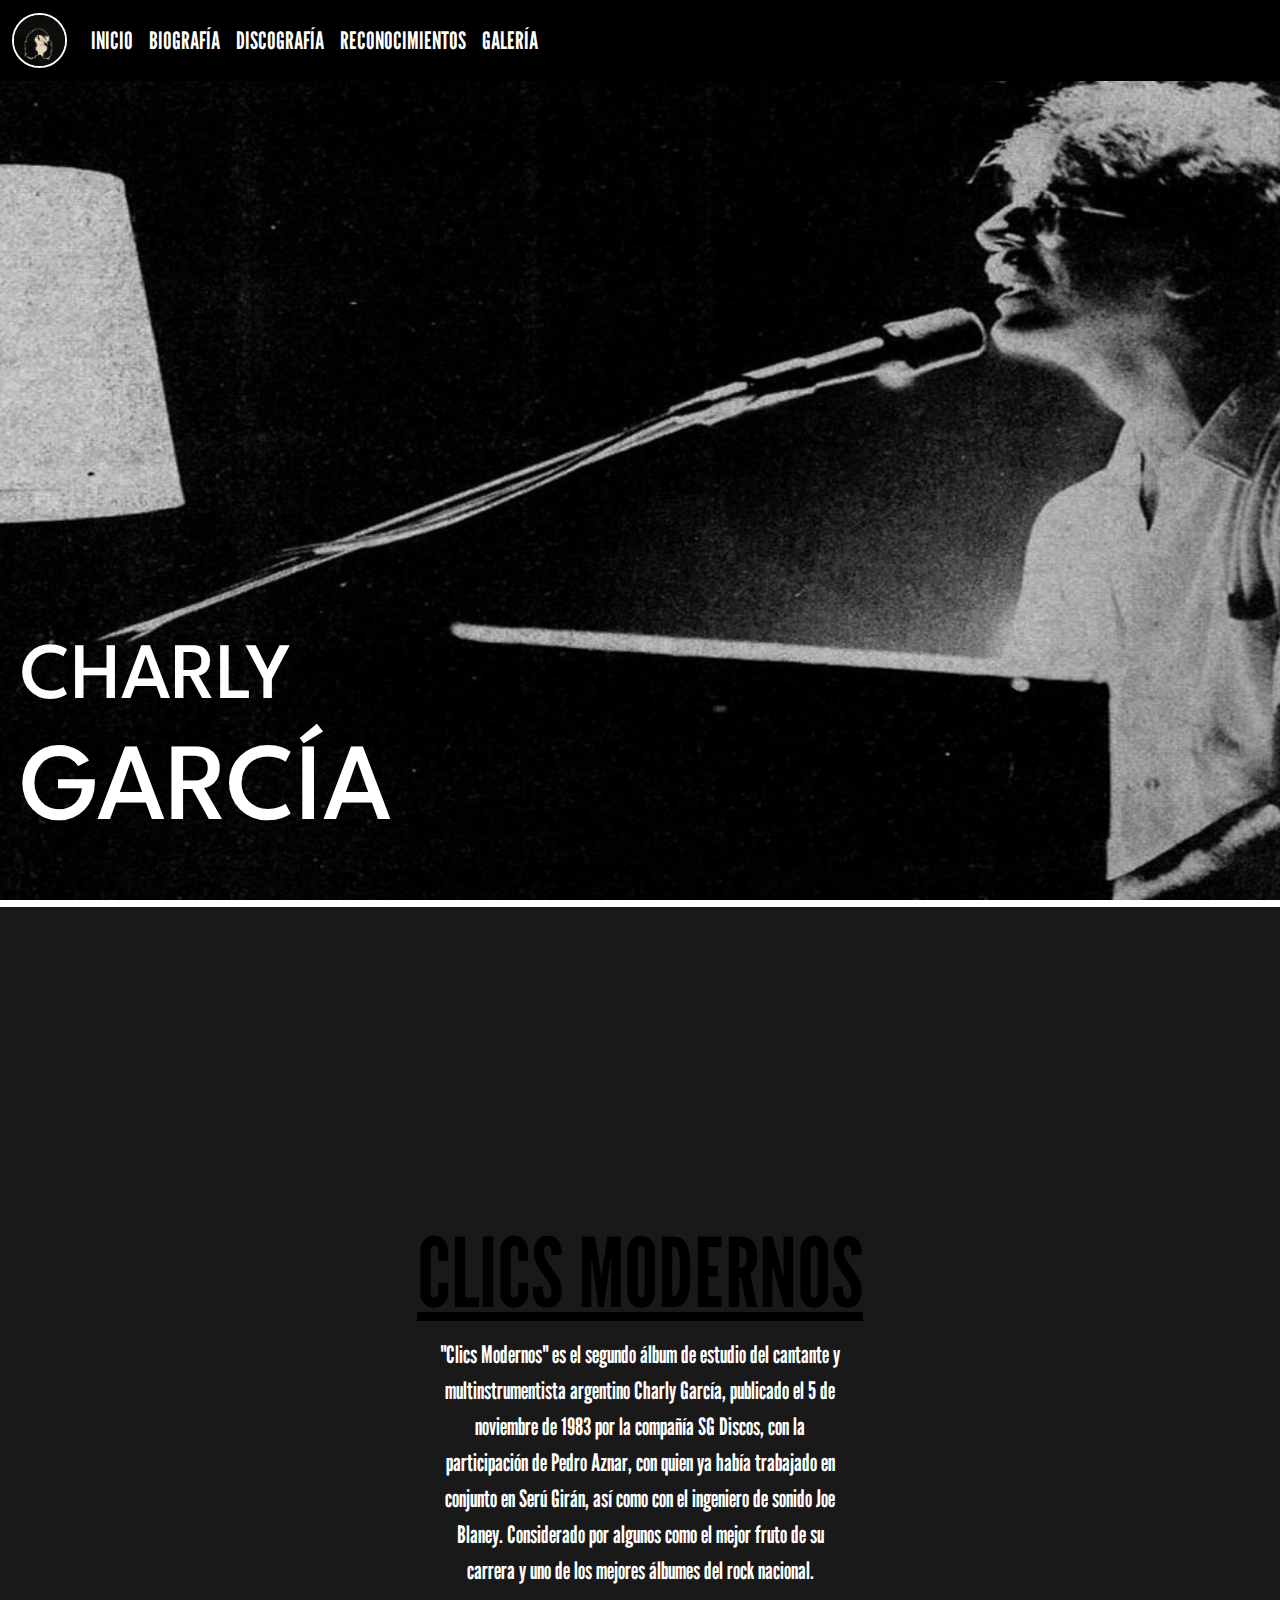
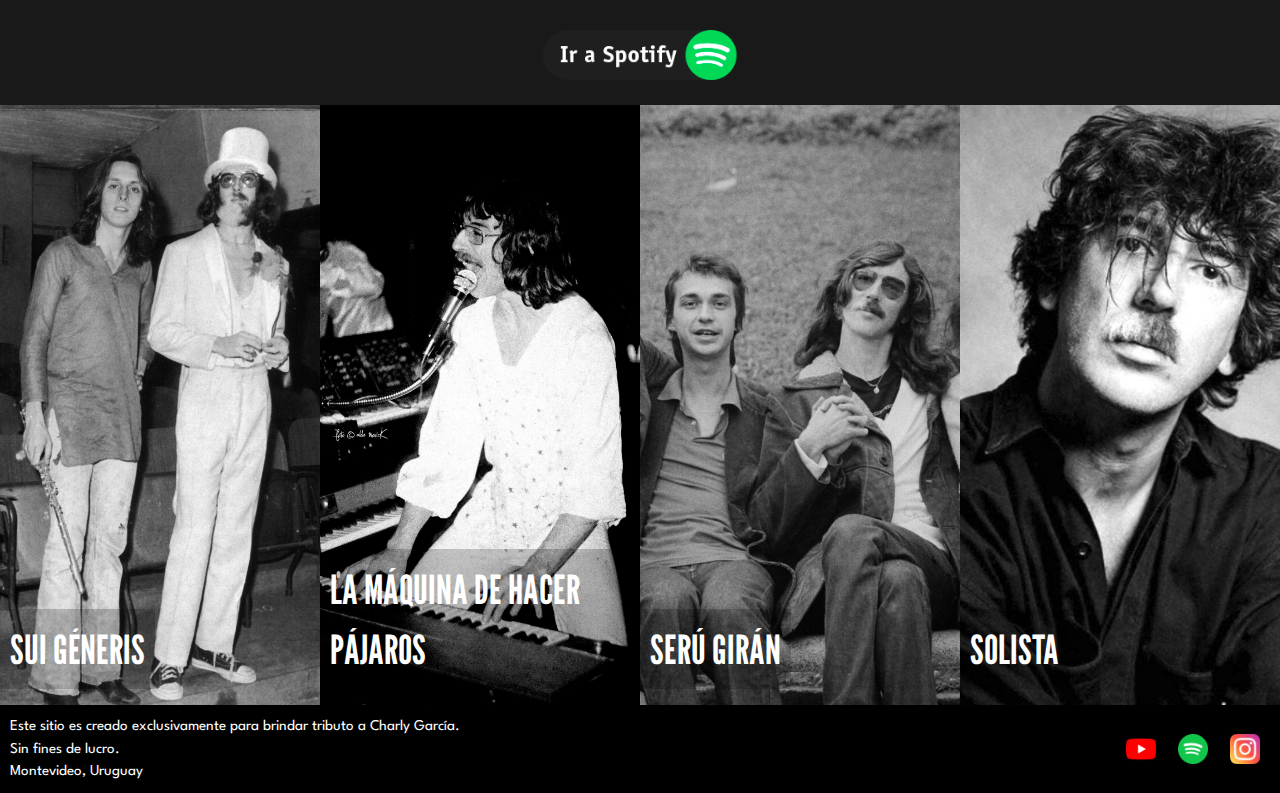
<file: index.html>
<!DOCTYPE html>
<html lang="en">

<head>
    <meta charset="UTF-8">
    <meta name="viewport" content="width=device-width, initial-scale=1.0">
    <meta name="description" content="Sitio web tributo a Charly García: un espacio dedicado al genio del rock argentino. Descubre su legado musical, historia, álbumes icónicos y momentos inolvidables en su carrera.">
    <meta name="keywords" content="charly garcía, rock nacional, clics modernos, fanpage, argentina, músico, multiinstrumentista, sui genéris, la maquina de hacer pájaros, serú girán.">
    <meta property="og:type" content="Web Site">
    <meta property="og:title" content="Charly García | Home">
    <meta property="og:url" content="https://charlygarciafanpage.netlify.app/">
    <meta property="og:description" content="Sitio Web tributo a Charly García: Genio del rock argentino.">
    <meta property="og:image" content="https://i.pinimg.com/564x/b9/63/8f/b9638fc183066d71a3ca87bfa630655b.jpg">
    <link rel="shortcut icon" href="./img/favicon.png" type="image/x-icon">
    <link href="https://cdn.jsdelivr.net/npm/bootstrap@5.3.3/dist/css/bootstrap.min.css" rel="stylesheet"
        integrity="sha384-QWTKZyjpPEjISv5WaRU9OFeRpok6YctnYmDr5pNlyT2bRjXh0JMhjY6hW+ALEwIH" crossorigin="anonymous">
    <link rel="stylesheet" href="./css/estilos.css">
    <link
    rel="stylesheet"
    href="https://cdnjs.cloudflare.com/ajax/libs/animate.css/4.1.1/animate.min.css"
    />
    <link href="https://unpkg.com/aos@2.3.1/dist/aos.css" rel="stylesheet">
    <title>Charly García | Home</title>
</head>

<body>
    <header>
        <nav class="navbar navbar-expand-lg navbar-color">
            <div class="container-fluid">
                <a class="navbar-brand" href="#"><img src="./img/logo.jpg" alt="logotipo"></a>
                <button class="navbar-toggler" type="button" data-bs-toggle="collapse" data-bs-target="#navbarNav"
                    aria-controls="navbarNav" aria-expanded="false" aria-label="Toggle navigation">
                    <span class="navbar-toggler-icon"></span>
                </button>
                <div class="collapse navbar-collapse" id="navbarNav">
                    <ul class="navbar-nav">
                        <li class="nav-item">
                            <a class="nav-link" href="#">INICIO</a>
                        </li>
                        <li class="nav-item">
                            <a class="nav-link" href="./pages/biografia.html">BIOGRAFÍA</a>
                        </li>
                        <li class="nav-item">
                            <a class="nav-link" href="./pages/discografia.html">DISCOGRAFÍA</a>
                        </li>
                        <li class="nav-item">
                            <a class="nav-link" href="./pages/reconocimientos.html">RECONOCIMIENTOS</a>
                        </li>
                        <li class="nav-item">
                            <a class="nav-link" href="./pages/galeria.html">GALERÍA</a>
                        </li>
                    </ul>
                </div>
            </div>
        </nav>
    </header>
    <main>
        <section class="sectorUno">
            <h1 class="animate__animated animate__backInLeft"><span class="tituloPequeño">CHARLY</span><br><span class="tituloGrande">GARCÍA</span></h1>
        </section>
        <section class="sectorDos">
            <div data-aos="fade-right" data-aos-duration="2000" class="top">
                <p>#2 <br> Mejor álbum de rock argentino según revista Rolling Stone</p><br>
                <p>#3 <br> Mejor álbum de rock iberoamericano según revista Al Borde</p><br>
                <p>#7 <br> Mejor álbum de rock latinoamericano según revista Rolling Stone</p><br>
            </div>
            <section class="clics">
                <h2><span>CLICS</span> MODERNOS</h2>
                <p>"Clics Modernos" es el segundo álbum de estudio del cantante y multinstrumentista argentino Charly
                    García, publicado el 5 de noviembre de 1983 por la compañía SG Discos, con la participación de Pedro
                    Aznar, con quien ya había trabajado en conjunto en Serú Girán, así como con el ingeniero de sonido
                    Joe Blaney. Considerado por algunos como el mejor fruto de su carrera y uno de los mejores álbumes
                    del rock nacional.</p>
                <a href="https://open.spotify.com/album/3OyBf97NOuJjhEpQHY920H?si=9JutXDrcSHGCBv0B-Jhdsg"
                    target="_blank"><img src="./img/enlace_spotify.png" class="boton" alt="imágen del enlace"></a>
            </section>
            <div id="carouselExample" class="carousel slide">
                <div class="carousel-inner">
                    <div class="carousel-item active">
                        <img src="./img/fotoarticulo.jpg" class="d-block w-100" alt="Foto de Charly con dinosaurio de juguete.">
                    </div>
                    <div class="carousel-item">
                        <img src="./img/charlyfumando.jpg" class="d-block w-100" alt="Charly fumando.">
                    </div>
                    <div class="carousel-item">
                        <img src="./img/charlyojoscerrados.jpg" class="d-block w-100" alt="Charly con los ojos cerrados abrazándose.">
                    </div>
                </div>
                <button class="carousel-control-prev" type="button" data-bs-target="#carouselExample"
                    data-bs-slide="prev">
                    <span class="carousel-control-prev-icon" aria-hidden="true"></span>
                    <span class="visually-hidden">Previous</span>
                </button>
                <button class="carousel-control-next" type="button" data-bs-target="#carouselExample"
                    data-bs-slide="next">
                    <span class="carousel-control-next-icon" aria-hidden="true"></span>
                    <span class="visually-hidden">Next</span>
                </button>
            </div>
        </section>
        <section class="sectorTres">
            <a class="sui" href="./pages/biografia.html#suiGeneris">
                <p>SUI GÉNERIS</p>
            </a>
            <a class="maq" href="./pages/biografia.html#maquinaPajaros">
                <p>LA MÁQUINA DE HACER PÁJAROS</p>
            </a>
            <a class="seru" href="./pages/biografia.html#seruGiran">
                <p>SERÚ GIRÁN</p>
            </a>
            <a class="solo" href="./pages/biografia.html#solista">
                <p>SOLISTA</p>
            </a>
        </section>
    </main>
    <footer>
        <div>
            <p>Este sitio es creado exclusivamente para brindar tributo a Charly García. <br> Sin fines de lucro. <br>
            </p>
            <p>Montevideo, Uruguay</p>
        </div>
        <div class="atajos">
            <a href="https://www.youtube.com/channel/UCwdcsrSoGZLPNpRurWqySAA" target="_blank"><img
                    src="./img/youtube.png" alt="Logo Youtube"></a>
            <a href="https://open.spotify.com/intl-es/artist/3jO7X5KupvwmWTHGtHgcgo" target="_blank"><img
                    src="./img/spotify.png" alt="Logo Spotify"></a>
            <a href="https://www.instagram.com/charlygarcia?igsh=dnNzM3Z4NnRuMXQx" target="_blank"><img
                    src="./img/instagram.png" alt="Logo Instagram"></a>
        </div>
    </footer>
    <script src="https://cdn.jsdelivr.net/npm/bootstrap@5.3.3/dist/js/bootstrap.bundle.min.js"
        integrity="sha384-YvpcrYf0tY3lHB60NNkmXc5s9fDVZLESaAA55NDzOxhy9GkcIdslK1eN7N6jIeHz"
        crossorigin="anonymous"></script>
    <script src="https://unpkg.com/aos@2.3.1/dist/aos.js"></script>
    <script>
        AOS.init();
    </script>
</body>

</html>
</file>
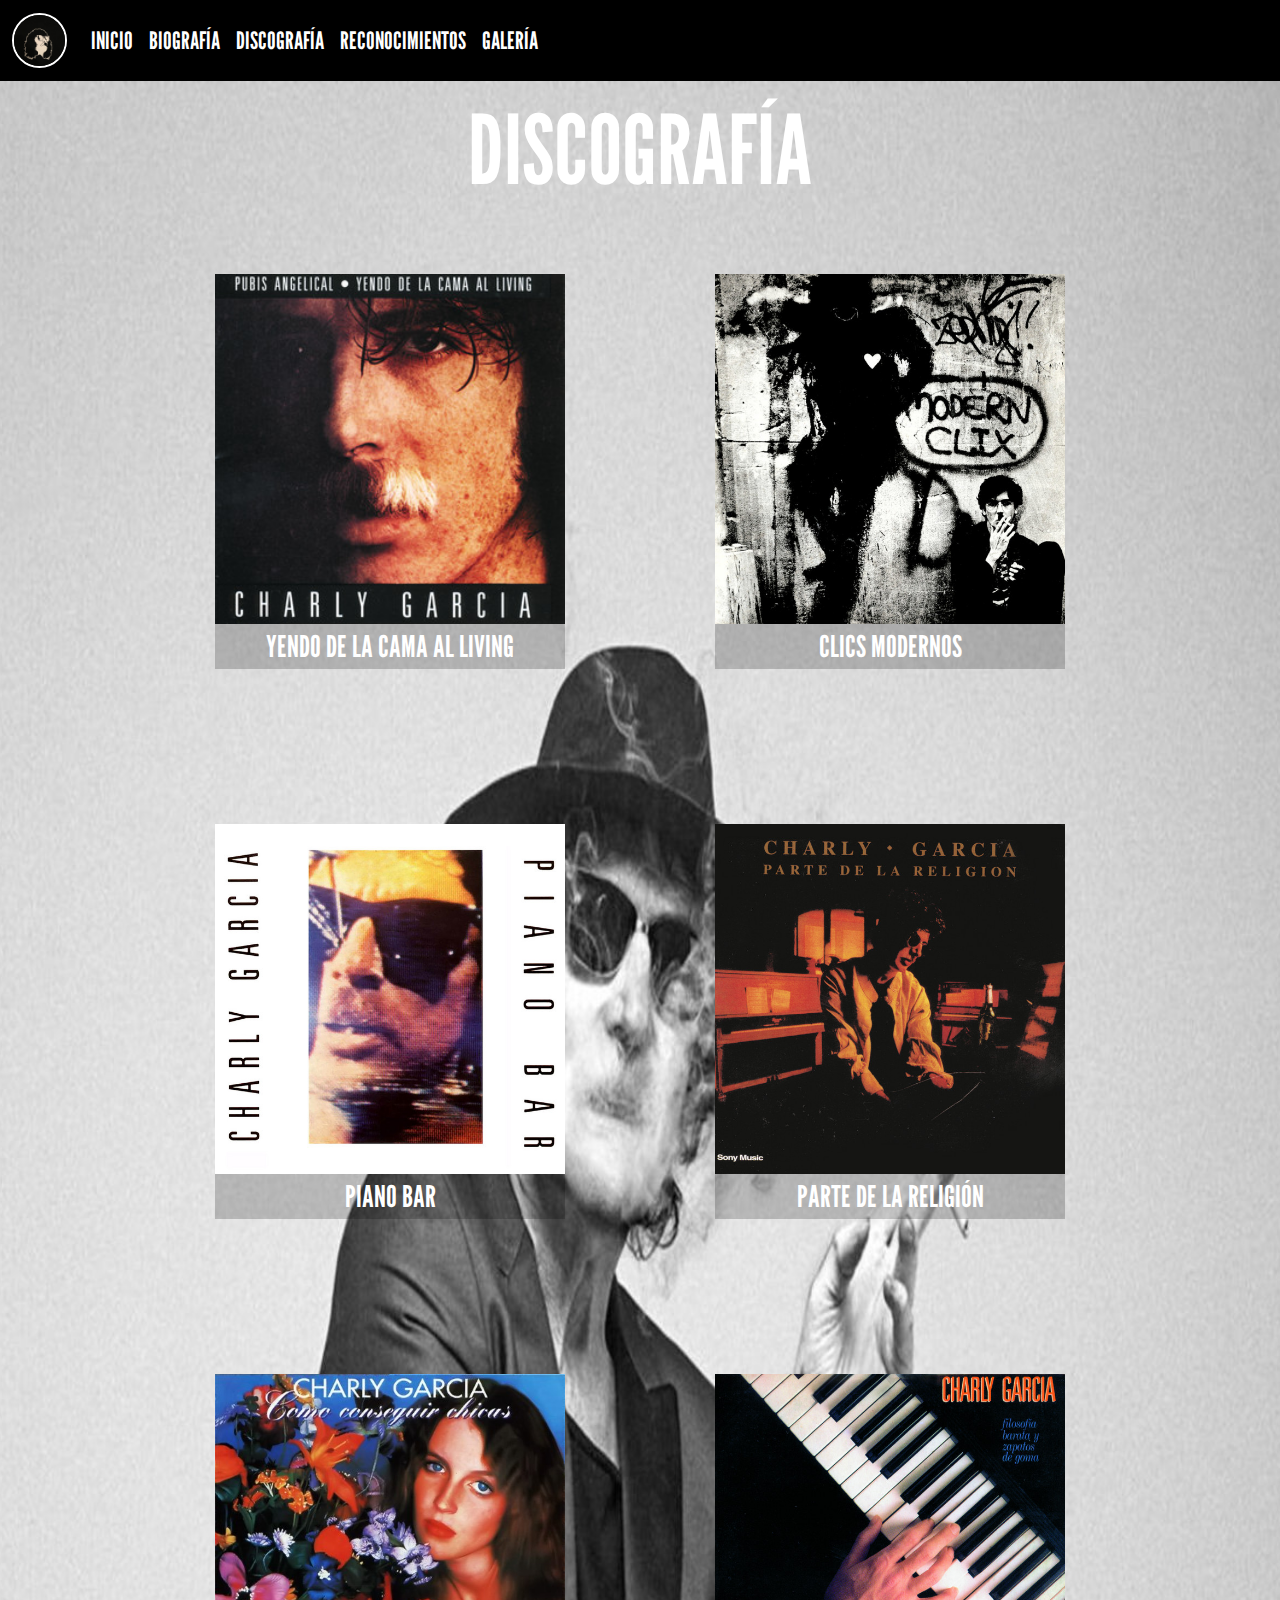
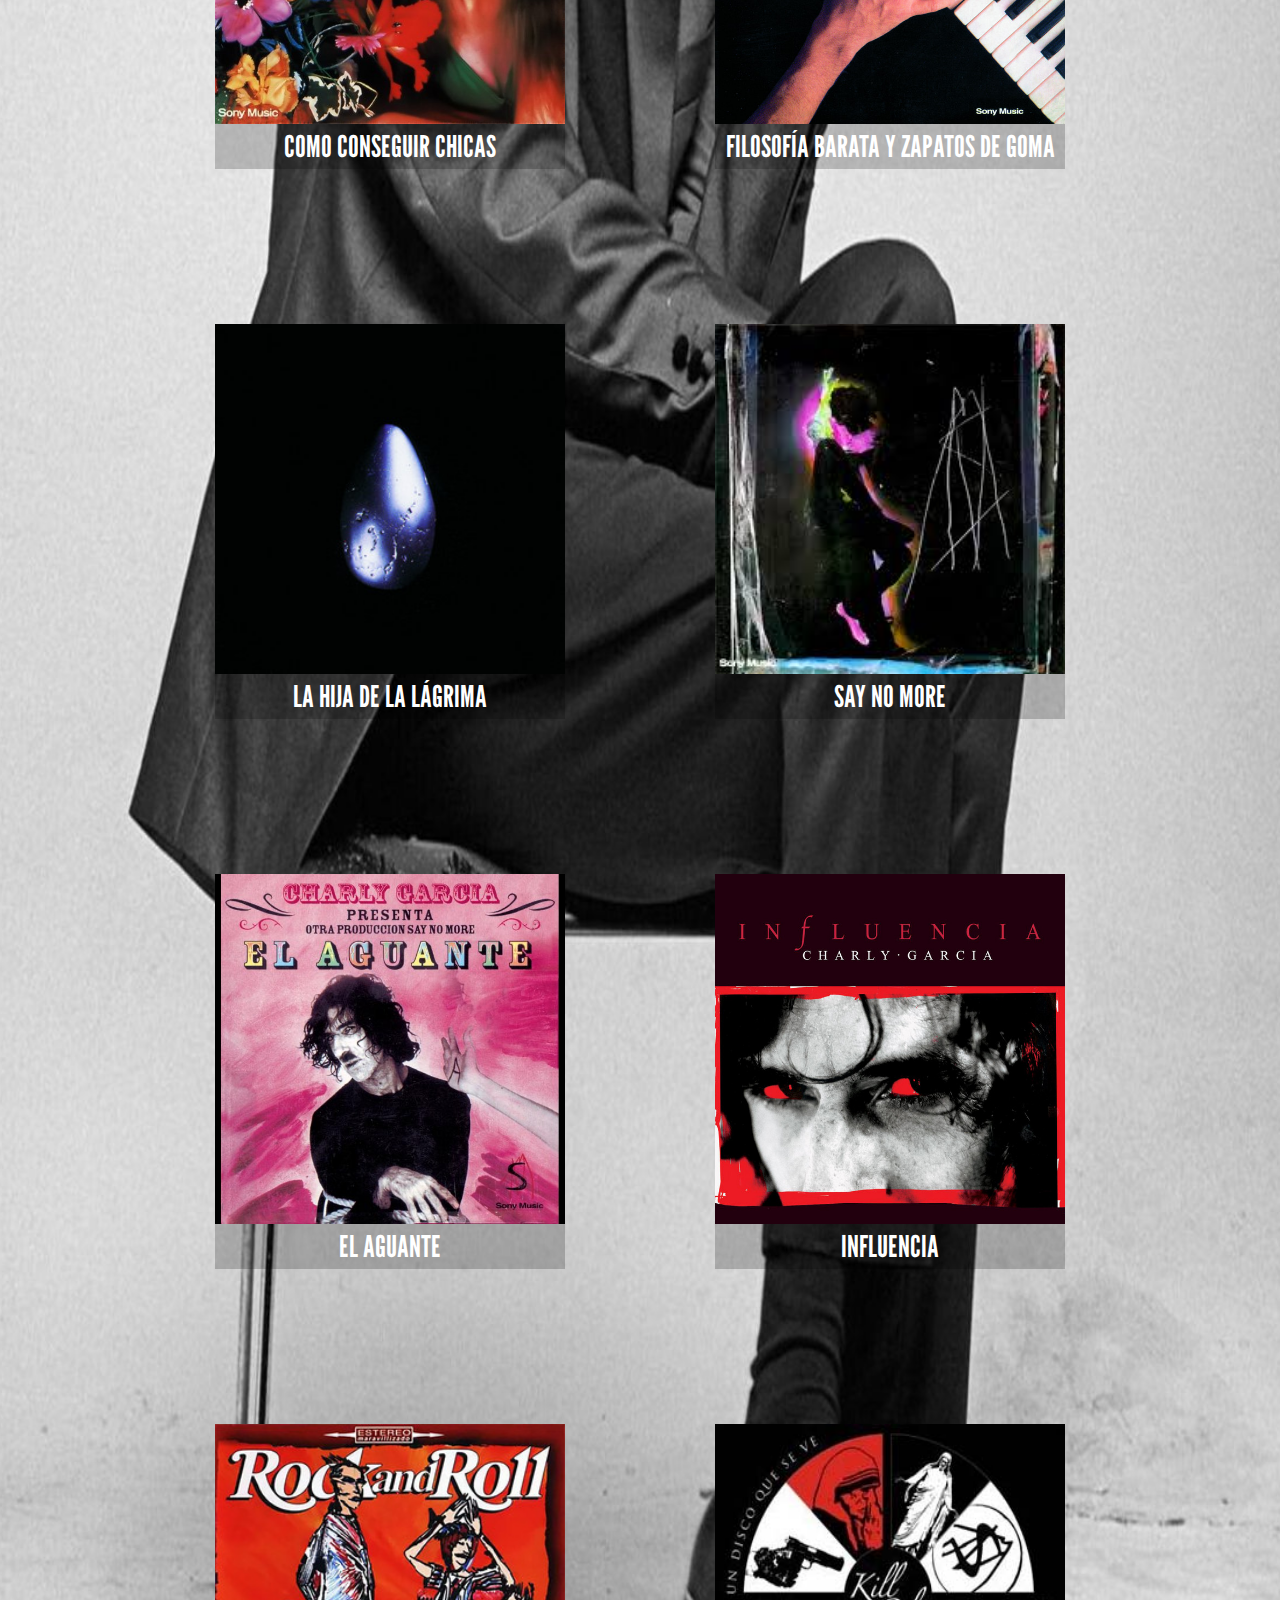
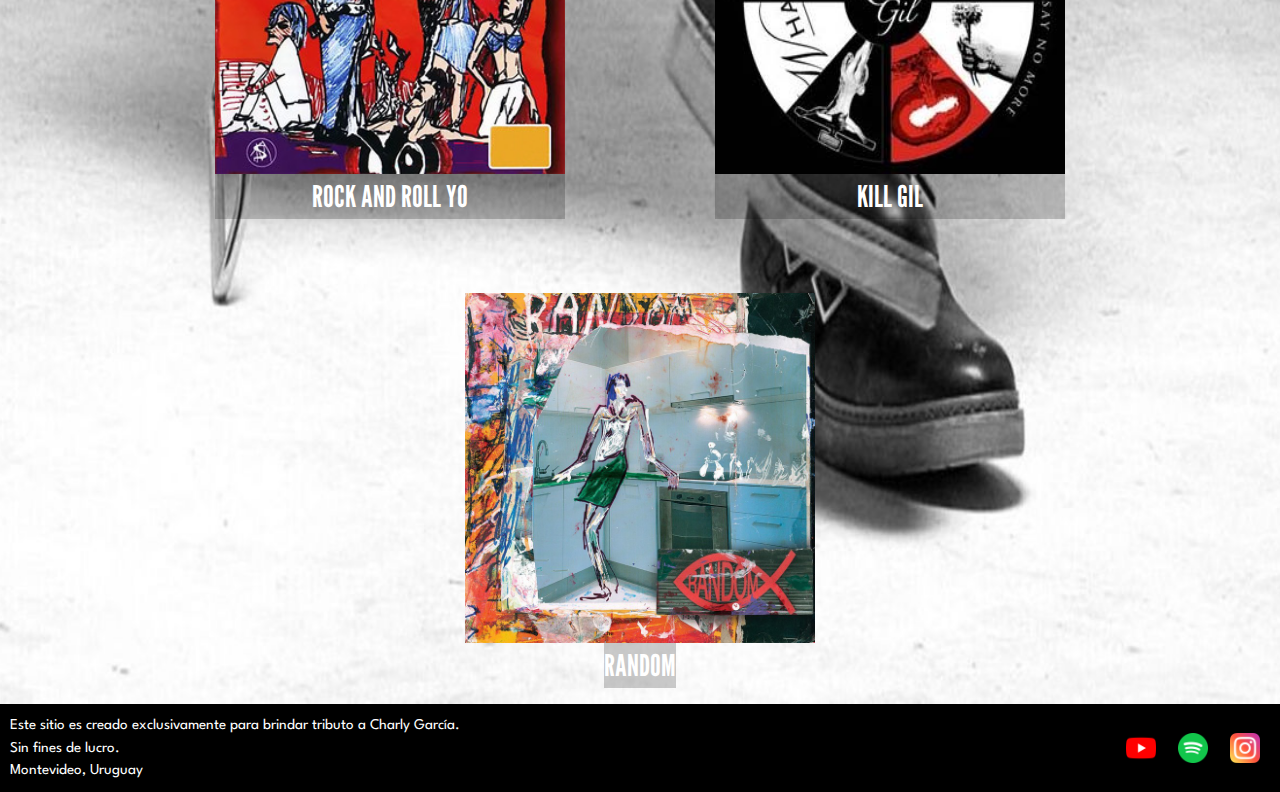
<file: pages/discografia.html>
<!DOCTYPE html>
<html lang="en">
<head>
    <meta charset="UTF-8">
    <meta name="viewport" content="width=device-width, initial-scale=1.0">
    <meta name="description" content="Explora la discografía completa de Charly García: un recorrido por sus álbumes icónicos, canciones memorables y colaboraciones que marcaron la historia del rock argentino.">
    <meta name="keywords" content="charly garcía, rock nacional, clics modernos, fanpage, argentina, músico, multiinstrumentista, sui genéris, la maquina de hacer pájaros, serú girán, parte de la religión, say no more, como conseguir chicas, la hija de la lágrima, el aguante.">
    <meta property="og:type" content="Web Site">
    <meta property="og:title" content="Charly García | Discografía">
    <meta property="og:url" content="https://charlygarciafanpage.netlify.app/pages/discografia">
    <meta property="og:description" content="Discografía de Charly García: Genio del rock argentino.">
    <meta property="og:image" content="https://i.pinimg.com/564x/b9/63/8f/b9638fc183066d71a3ca87bfa630655b.jpg">
    <link rel="shortcut icon" href="../img/favicon.png" type="image/x-icon">
    <link href="https://cdn.jsdelivr.net/npm/bootstrap@5.3.3/dist/css/bootstrap.min.css" rel="stylesheet" integrity="sha384-QWTKZyjpPEjISv5WaRU9OFeRpok6YctnYmDr5pNlyT2bRjXh0JMhjY6hW+ALEwIH" crossorigin="anonymous">
    <link rel="stylesheet" href="../css/estilos.css">
    <title>Charly García | Discografía</title>
</head>
<body>
    <header>
        <nav class="navbar navbar-expand-lg navbar-color">
            <div class="container-fluid">
                <a class="navbar-brand" href="../index.html"><img src="../img/logo.jpg" alt="logotipo"></a>
                <button class="navbar-toggler" type="button" data-bs-toggle="collapse" data-bs-target="#navbarNav"
                    aria-controls="navbarNav" aria-expanded="false" aria-label="Toggle navigation">
                    <span class="navbar-toggler-icon"></span>
                </button>
                <div class="collapse navbar-collapse" id="navbarNav">
                    <ul class="navbar-nav">
                        <li class="nav-item">
                            <a class="nav-link" href="../index.html">INICIO</a>
                        </li>
                        <li class="nav-item">
                            <a class="nav-link" href="./biografia.html">BIOGRAFÍA</a>
                        </li>
                        <li class="nav-item">
                            <a class="nav-link" href="#">DISCOGRAFÍA</a>
                        </li>
                        <li class="nav-item">
                            <a class="nav-link" href="./reconocimientos.html">RECONOCIMIENTOS</a>
                        </li>
                        <li class="nav-item">
                            <a class="nav-link" href="./galeria.html">GALERÍA</a>
                        </li>
                    </ul>
                </div>
            </div>
        </nav>
    </header> 
    <main class="fondoDisco">
        <h1>DISCOGRAFÍA</h1>
        <section class="discos">
            <div>
                <a href="https://open.spotify.com/album/1oZU9a9rdlLV2AB0OCocTZ?si=kSpGjcguRaywzOlYoaNA1Q" target="_blank"><img src="../img/pubisangelical.jpeg" alt="Portada Pubis Angelical"></a>
                <p>YENDO DE LA CAMA AL LIVING</p>
            </div>
            <div>
                <a href="https://open.spotify.com/album/3OyBf97NOuJjhEpQHY920H?si=ei1U95OBT0KnXwX27CMeIw" target="_blank"><img src="../img/clicsmodernos.jpeg" alt="Portada Clics Modernos"></a>
                <p>CLICS MODERNOS</p>
            </div>
            <div>
                <a href="https://open.spotify.com/album/17utekM9a95MchXbkbh47k?si=wawfqvhrTKq6ApX26uIdMQ" target="_blank"><img src="../img/pianobar.jpeg" alt="Portada Piano Bar"></a>
                <p>PIANO BAR</p>
            </div>
            <div>
                <a href="https://open.spotify.com/album/4MrFVzdNEgxfZbJyC2RQt9?si=TYYNdv9VTD-Bnfpa5YX6_w" target="_blank"><img src="../img/partedelareligion.jpeg" alt="Portada Parte de la Religión"></a>
                <p>PARTE DE LA RELIGIÓN</p>
            </div>
            <div>
                <a href="https://open.spotify.com/album/7150qYQFyVskNOFtw5oCPr?si=oznJaUIRSuisb1FeIClOWA" target="_blank"><img src="../img/conseguirchicas.jpg" alt="Portada Como Conseguir Chicas"></a>
                <p>COMO CONSEGUIR CHICAS</p>
            </div>
            <div>
                <a href="https://open.spotify.com/album/4eZKmaAjQLChmpJ7uqoZAY?si=iop1GG8fSp6r9kZGfKK6XA" target="_blank"><img src="../img/filosofiabarata.jpeg" alt="Portada Filosofia Barata y Zapatos de Goma"></a>
                <p>FILOSOFÍA BARATA Y ZAPATOS DE GOMA</p>
            </div>
            <div>
                <a href="https://open.spotify.com/album/1ayedQfx32UihcgGBsb8oA?si=uoTFRmgZRH24ImkII103XA" target="_blank"><img src="../img/hijadelalagrima.jpeg" alt="Portada Hija de la Lágrima"></a>
                <p>LA HIJA DE LA LÁGRIMA</p>
            </div>
            <div>
                <a href="https://open.spotify.com/album/3olJNVcMCH3ZXoDxiCMRnP?si=JbpXHGuMR9yzn6_4D7glwg" target="_blank"><img src="../img/saynomore.jpeg" alt="Portada Say No More"></a>
                <p>SAY NO MORE</p>
            </div>
            <div>
                <a href="https://open.spotify.com/album/7bwsOicjOJpELfFU2AQrjq?si=N-rOG0jkQ0uiEX9JEGFleg" target="_blank"><img src="../img/elaguante.jpg" alt="Portada El Aguante"></a>
                <p>EL AGUANTE</p>
            </div>
            <div>
                <a href="https://open.spotify.com/album/5Rgudh1IKSXYyKDVZuyyQu?si=LGSRBw-XREGx9t0RWbOR-w" target="_blank"><img src="../img/influencia.jpeg" alt="Portada Influencia"></a>
                <p>INFLUENCIA</p>
            </div>
            <div>
                <a href="https://open.spotify.com/album/3qPPzWHpuvFT0xHMyDrvS4?si=TD2U9MSIROSdLjOKa2cgEQ" target="_blank"><img src="../img/rockandrollyo.jpeg" alt="Portada Rock And Roll Yo"></a>
                <p>ROCK AND ROLL YO</p>
            </div>
            <div class="imagen12">
                <a href="https://www.youtube.com/watch?v=zpZrw_rV1qg" target="_blank"><img src="../img/killgil.jpg" class="disc12" alt="Portada Kill Gil"></a>
                <p>KILL GIL</p>
            </div>
        </section>
        <div class="imagen13">
            <a href="https://open.spotify.com/album/3AFgH2pplBRflUp6D1d1eQ?si=NQZgdy8WTmiamHSihvdB0A" target="_blank"><img src="../img/random.jpg" alt="Portada Random"></a>
            <p>RANDOM</p>
        </div>
    </main>
    <footer>
        <div>
            <p>Este sitio es creado exclusivamente para brindar tributo a Charly García. <br> Sin fines de lucro. <br></p>
            <p>Montevideo, Uruguay</p>
        </div>
        <div>
            <a href="https://www.youtube.com/channel/UCwdcsrSoGZLPNpRurWqySAA" target="_blank"><img src="../img/youtube.png" alt="Logo Youtube"></a>
            <a href="https://open.spotify.com/intl-es/artist/3jO7X5KupvwmWTHGtHgcgo" target="_blank"><img src="../img/spotify.png" alt="Logo Spotify"></a>
            <a href="https://www.instagram.com/charlygarcia?igsh=dnNzM3Z4NnRuMXQx" target="_blank"><img src="../img/instagram.png" alt="Logo Instagram"></a>
        </div>
    </footer>
    <script src="https://cdn.jsdelivr.net/npm/bootstrap@5.3.3/dist/js/bootstrap.bundle.min.js" integrity="sha384-YvpcrYf0tY3lHB60NNkmXc5s9fDVZLESaAA55NDzOxhy9GkcIdslK1eN7N6jIeHz" crossorigin="anonymous"></script>
</body>
</html>
</file>
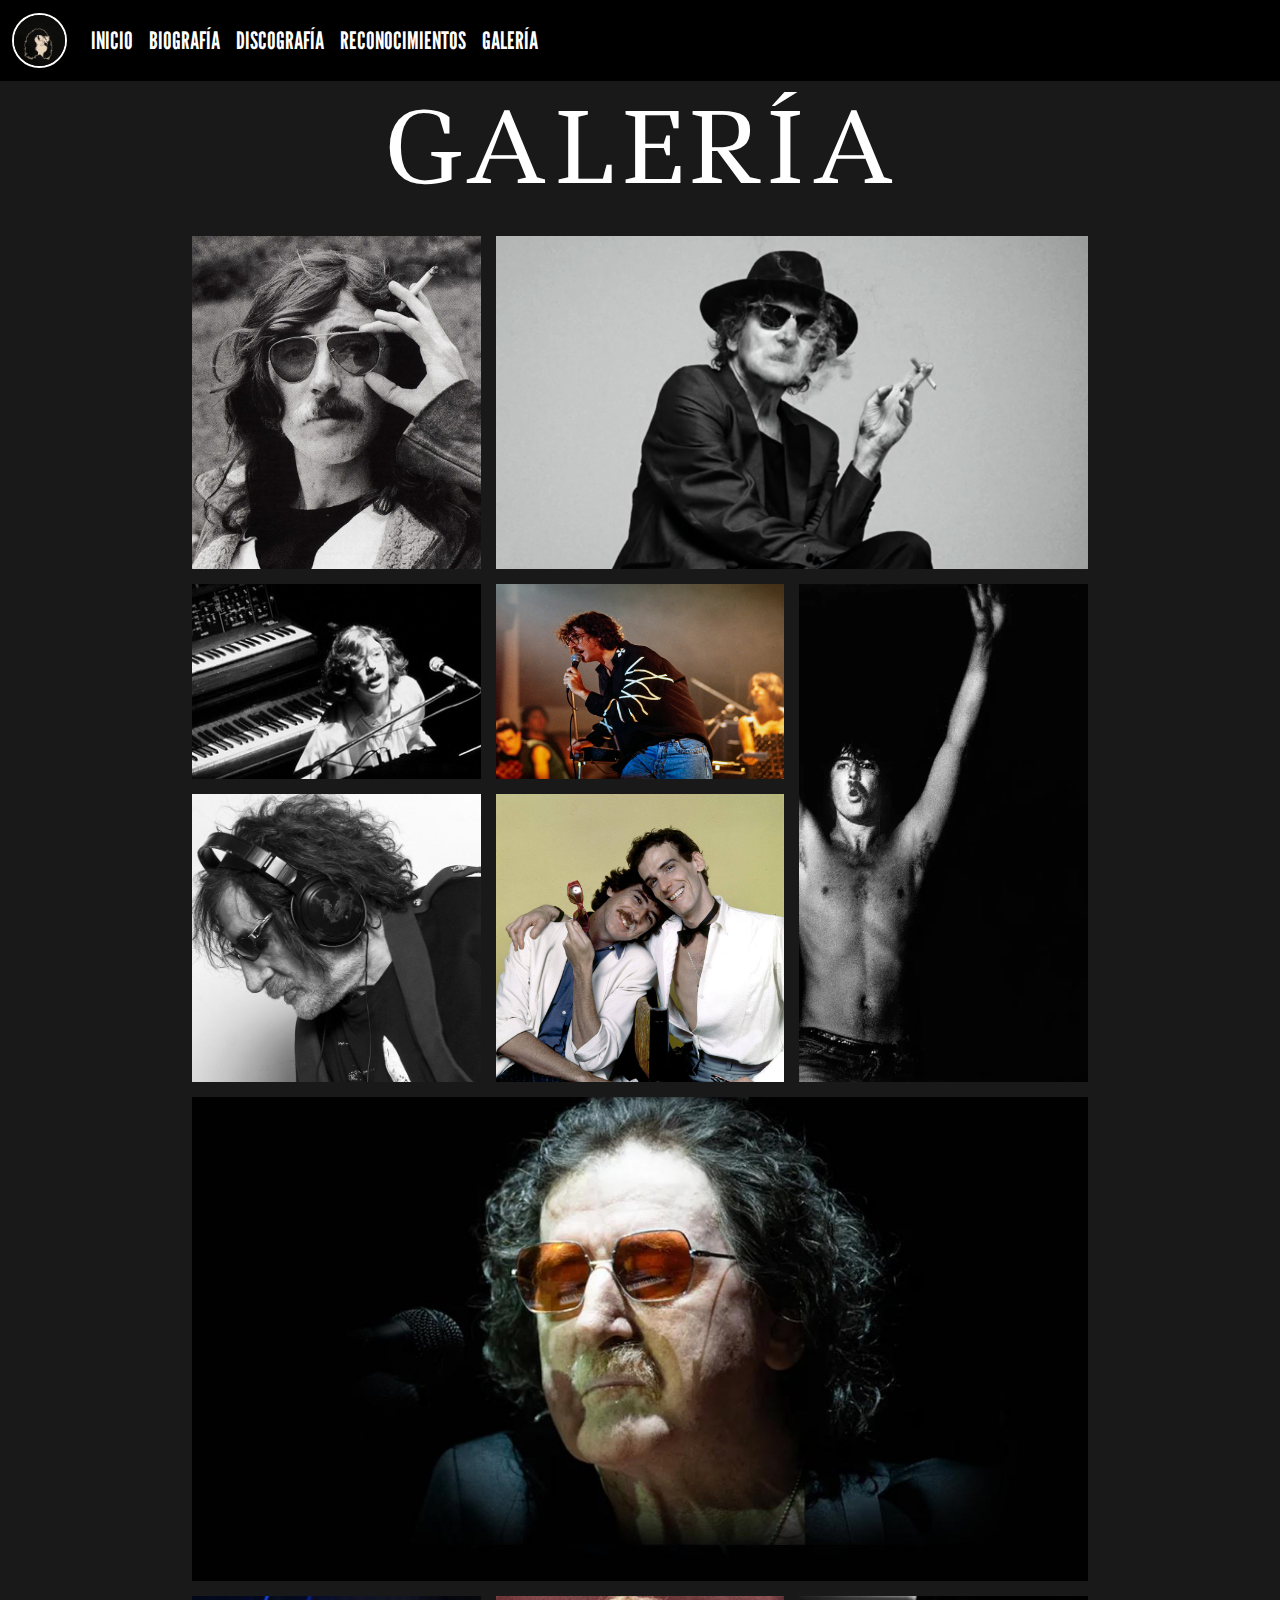
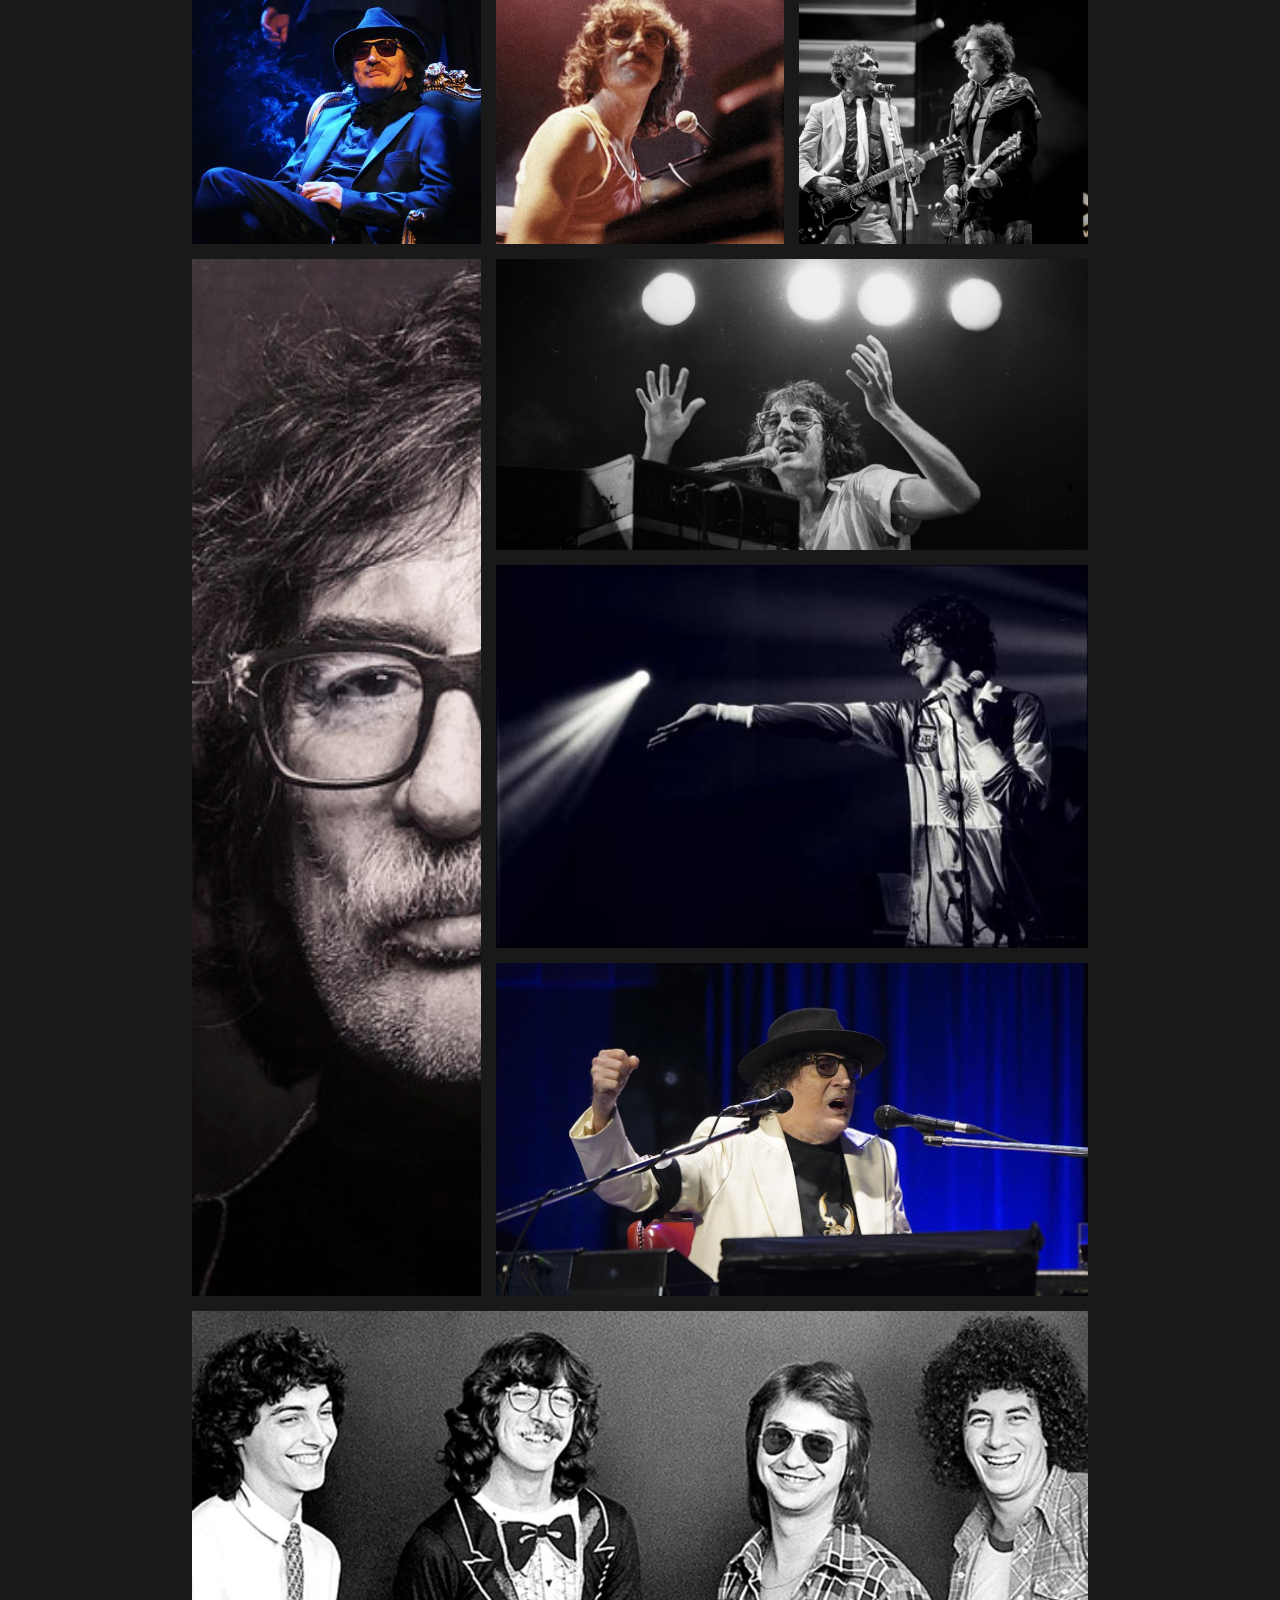
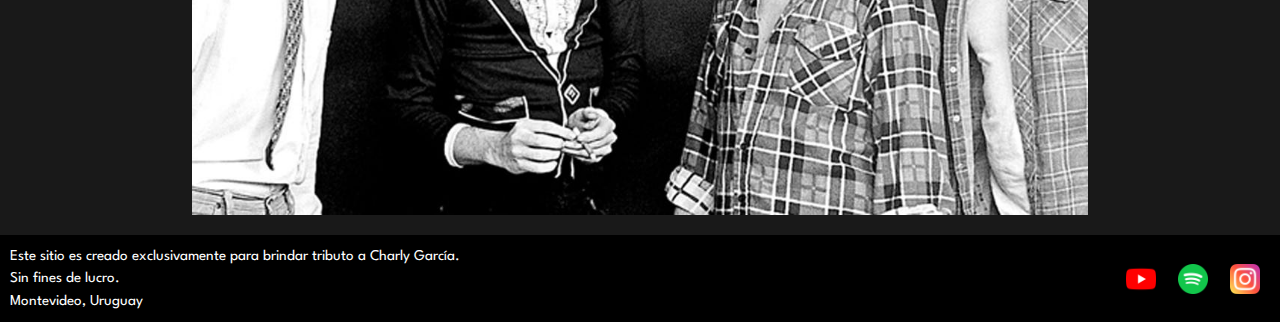
<file: pages/galeria.html>
<!DOCTYPE html>
<html lang="en">
<head>
    <meta charset="UTF-8">
    <meta name="viewport" content="width=device-width, initial-scale=1.0">
    <meta name="description" content="Sumérgete en la galería visual de Charly García: fotos icónicas, momentos en vivo y retratos únicos que capturan la esencia del legendario rockero argentino.">
    <meta name="keywords" content="charly garcía, rock nacional, clics modernos, fanpage, argentina, músico, multiinstrumentista, sui genéris, la maquina de hacer pájaros, serú girán, parte de la religión, say no more, como conseguir chicas, la hija de la lágrima, el aguante.">
    <meta property="og:type" content="Web Site">
    <meta property="og:title" content="Charly García | Galería">
    <meta property="og:url" content="https://charlygarciafanpage.netlify.app/pages/galeria">
    <meta property="og:description" content="Galería de Charly García: Genio del rock argentino.">
    <meta property="og:image" content="https://i.pinimg.com/564x/b9/63/8f/b9638fc183066d71a3ca87bfa630655b.jpg">
    <link rel="shortcut icon" href="../img/favicon.png" type="image/x-icon">
    <link href="https://cdn.jsdelivr.net/npm/bootstrap@5.3.3/dist/css/bootstrap.min.css" rel="stylesheet" integrity="sha384-QWTKZyjpPEjISv5WaRU9OFeRpok6YctnYmDr5pNlyT2bRjXh0JMhjY6hW+ALEwIH" crossorigin="anonymous">
    <link rel="stylesheet" href="../css/estilos.css">
    <title>Charly García | Galería</title>
</head>
<body>
    <header>
        <nav class="navbar navbar-expand-lg navbar-color">
            <div class="container-fluid">
                <a class="navbar-brand" href="../index.html"><img src="../img/logo.jpg" alt="logotipo"></a>
                <button class="navbar-toggler" type="button" data-bs-toggle="collapse" data-bs-target="#navbarNav"
                    aria-controls="navbarNav" aria-expanded="false" aria-label="Toggle navigation">
                    <span class="navbar-toggler-icon"></span>
                </button>
                <div class="collapse navbar-collapse" id="navbarNav">
                    <ul class="navbar-nav">
                        <li class="nav-item">
                            <a class="nav-link" href="../index.html">INICIO</a>
                        </li>
                        <li class="nav-item">
                            <a class="nav-link" href="./biografia.html">BIOGRAFÍA</a>
                        </li>
                        <li class="nav-item">
                            <a class="nav-link" href="./discografia.html">DISCOGRAFÍA</a>
                        </li>
                        <li class="nav-item">
                            <a class="nav-link" href="./reconocimientos.html">RECONOCIMIENTOS</a>
                        </li>
                        <li class="nav-item">
                            <a class="nav-link" href="#">GALERÍA</a>
                        </li>
                    </ul>
                </div>
            </div>
        </nav>
    </header> 
    <main class="fondoGaleria">
        <h1>GALERÍA</h1>
        <section class="galeria">
            <img src="../img/charlygaleria1.jpeg" class="img1" alt="Charly joven sujetandose lentes.">
            <img src="../img/charlygaleria2.jpg" class="img2" alt="Charly sujetando cigarro.">
            <img src="../img/charlygaleria3.jpg" class="img3" alt="Charly tocando piano.">
            <img src="../img/charlygaleria4.jpg" class="img4" alt="Charly cantando.">
            <img src="../img/charlygaleria5.jpeg" class="img5" alt="Charly con auriculares.">
            <img src="../img/charlygaleria6.jpg" class="img6" alt="Charly y Spinetta.">
            <img src="../img/charlygaleria7.jpg" class="img7" alt="Charly alzando sus brazos.">
            <img src="../img/charlygaleria8.jpg" class="img8" alt="Charly con lentes anaranjados y ojos cerrados.">
            <img src="../img/charlygaleria9.jpg" class="img9" alt="Charly con galera sentado.">
            <img src="../img/charlygaleria10.jpg" class="img10" alt="Charly tocando piano (de musculosa).">
            <img src="../img/charlygaleria11.jpg" class="img11" alt="Charly y Fito.">
            <img src="../img/charlygaleria12.jpg" class="img12" alt="Charly pensativo.">
            <img src="../img/charlygaleria13.jpg" class="img13" alt="Charly con las manos arriba.">
            <img src="../img/charlygaleria14.jpg" class="img14" alt="Charly con camiseta de Argentina.">
            <img src="../img/charlygarcia15.jpg" class="img15" alt="Charly de traje blanco cantando.">
            <img src="../img/charlygaleria16.jpg" class="img16" alt="Foto de Charly con Serú Girán.">
        </section>
    </main>
    <footer>
        <div>
            <p>Este sitio es creado exclusivamente para brindar tributo a Charly García. <br> Sin fines de lucro. <br></p>
            <p>Montevideo, Uruguay</p>
        </div>
        <div>
            <a href="https://www.youtube.com/channel/UCwdcsrSoGZLPNpRurWqySAA" target="_blank"><img src="../img/youtube.png" alt="Logo Youtube"></a>
            <a href="https://open.spotify.com/intl-es/artist/3jO7X5KupvwmWTHGtHgcgo" target="_blank"><img src="../img/spotify.png" alt="Logo Spotify"></a>
            <a href="https://www.instagram.com/charlygarcia?igsh=dnNzM3Z4NnRuMXQx" target="_blank"><img src="../img/instagram.png" alt="Logo Instagram"></a>
        </div>
    </footer>
    <script src="https://cdn.jsdelivr.net/npm/bootstrap@5.3.3/dist/js/bootstrap.bundle.min.js" integrity="sha384-YvpcrYf0tY3lHB60NNkmXc5s9fDVZLESaAA55NDzOxhy9GkcIdslK1eN7N6jIeHz" crossorigin="anonymous"></script>
</body>
</html>
</file>
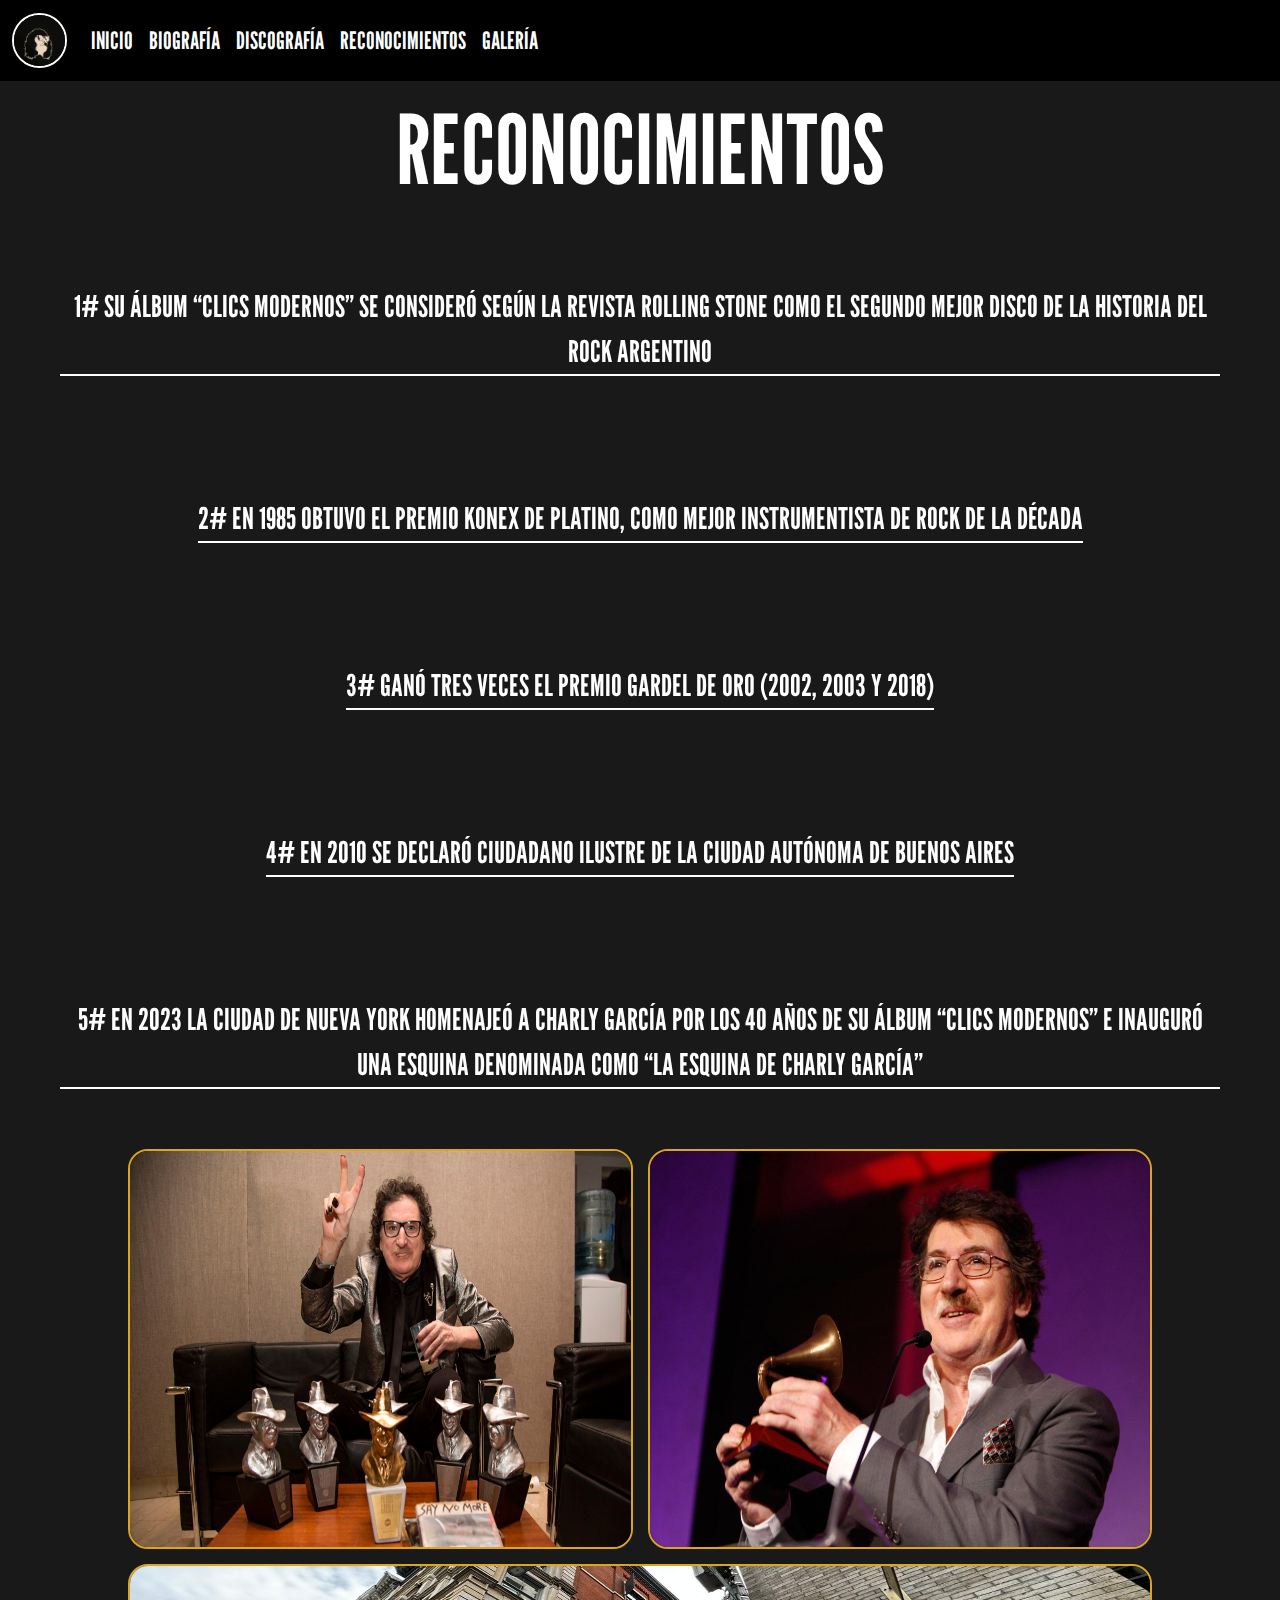
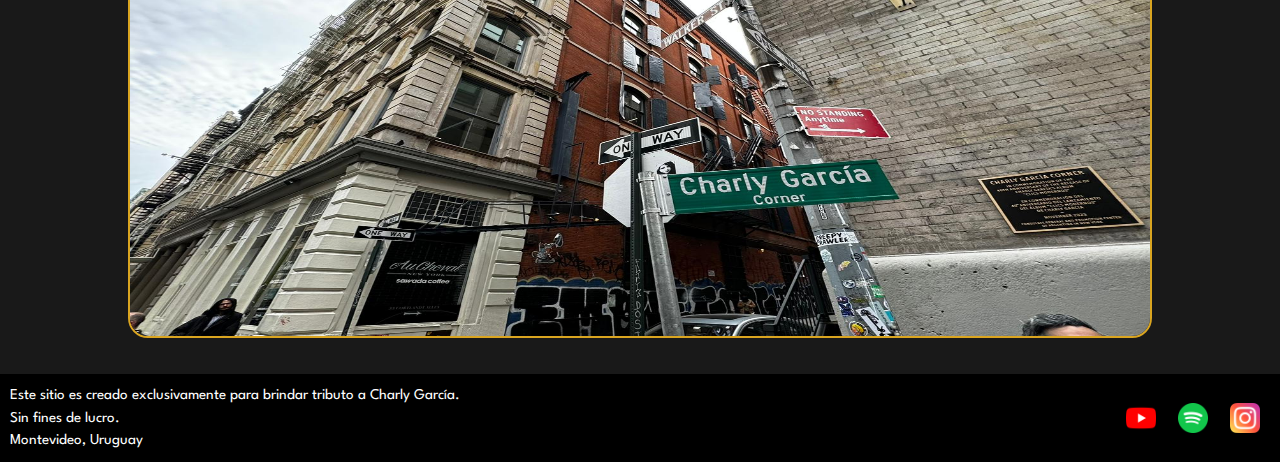
<file: pages/reconocimientos.html>
<!DOCTYPE html>
<html lang="en">
<head>
    <meta charset="UTF-8">
    <meta name="viewport" content="width=device-width, initial-scale=1.0">
    <meta name="description" content="Descubre los premios y reconocimientos de Charly García: un homenaje a su legado, con distinciones que celebran su influencia y aporte al rock y la cultura argentina.">
    <meta name="keywords" content="charly garcía, rock nacional, clics modernos, fanpage, argentina, músico, multiinstrumentista, sui genéris, la maquina de hacer pájaros, serú girán, parte de la religión, say no more, como conseguir chicas, la hija de la lágrima, el aguante, reconocimientos, premios.">
    <meta property="og:type" content="Web Site">
    <meta property="og:title" content="Charly García | Reconocimientos">
    <meta property="og:url" content="https://charlygarciafanpage.netlify.app/pages/reconocimientos">
    <meta property="og:description" content="Reconocimientos a Charly García: Genio del rock argentino.">
    <meta property="og:image" content="https://i.pinimg.com/564x/b9/63/8f/b9638fc183066d71a3ca87bfa630655b.jpg">
    <link rel="shortcut icon" href="../img/favicon.png" type="image/x-icon">
    <link href="https://cdn.jsdelivr.net/npm/bootstrap@5.3.3/dist/css/bootstrap.min.css" rel="stylesheet" integrity="sha384-QWTKZyjpPEjISv5WaRU9OFeRpok6YctnYmDr5pNlyT2bRjXh0JMhjY6hW+ALEwIH" crossorigin="anonymous">
    <link rel="stylesheet" href="../css/estilos.css">
    <link
    rel="stylesheet"
    href="https://cdnjs.cloudflare.com/ajax/libs/animate.css/4.1.1/animate.min.css"
    />
    <link href="https://unpkg.com/aos@2.3.1/dist/aos.css" rel="stylesheet">
    <title>Charly García | Reconocimientos</title>
</head>
<body>
    <header>
        <nav class="navbar navbar-expand-lg navbar-color">
            <div class="container-fluid">
                <a class="navbar-brand" href="../index.html"><img src="../img/logo.jpg" alt="logotipo"></a>
                <button class="navbar-toggler" type="button" data-bs-toggle="collapse" data-bs-target="#navbarNav"
                    aria-controls="navbarNav" aria-expanded="false" aria-label="Toggle navigation">
                    <span class="navbar-toggler-icon"></span>
                </button>
                <div class="collapse navbar-collapse" id="navbarNav">
                    <ul class="navbar-nav">
                        <li class="nav-item">
                            <a class="nav-link" href="../index.html">INICIO</a>
                        </li>
                        <li class="nav-item">
                            <a class="nav-link" href="./biografia.html">BIOGRAFÍA</a>
                        </li>
                        <li class="nav-item">
                            <a class="nav-link" href="./discografia.html">DISCOGRAFÍA</a>
                        </li>
                        <li class="nav-item">
                            <a class="nav-link" href="#">RECONOCIMIENTOS</a>
                        </li>
                        <li class="nav-item">
                            <a class="nav-link" href="./galeria.html">GALERÍA</a>
                        </li>
                    </ul>
                </div>
            </div>
        </nav>
    </header> 
    <main class="fondoReconocimientos">
        <section data-aos="fade-down" data-aos-duration="2000" class="contenedorRec">
            <h1>RECONOCIMIENTOS</h1>
            <p>1# SU ÁLBUM “CLICS MODERNOS” SE CONSIDERÓ SEGÚN LA REVISTA ROLLING STONE COMO EL SEGUNDO MEJOR DISCO DE LA HISTORIA DEL ROCK ARGENTINO</p>
            <p>2# EN 1985 OBTUVO EL PREMIO KONEX DE PLATINO, COMO MEJOR INSTRUMENTISTA DE ROCK DE LA DÉCADA</p>
            <p>3# GANÓ TRES VECES EL PREMIO GARDEL DE ORO (2002, 2003 Y 2018)</p>
            <p>4# EN 2010 SE DECLARÓ CIUDADANO ILUSTRE DE LA CIUDAD AUTÓNOMA DE BUENOS AIRES</p>
            <p>5# EN 2023 LA CIUDAD DE NUEVA YORK HOMENAJEÓ A CHARLY GARCÍA POR LOS 40 AÑOS DE SU ÁLBUM “CLICS MODERNOS” E INAUGURÓ UNA ESQUINA DENOMINADA COMO “LA ESQUINA DE CHARLY GARCÍA”</p>
        </section>
        <section class="contenedorFotos">
            <img src="../img/premios-gardel-charly-garcia-1.jpg" class="item1" alt="Foto de Charly con premio gardel.">
            <img src="../img/premioscharly.jpg" class="item2" alt="Foto de Charly con premios varios.">
            <img src="../img/esqcharly.jpeg" class="item3" alt="Foto de esquina de Charly.">
        </section>
    </main>
    <footer>
        <div>
            <p>Este sitio es creado exclusivamente para brindar tributo a Charly García. <br> Sin fines de lucro. <br></p>
            <p>Montevideo, Uruguay</p>
        </div>
        <div>
            <a href="https://www.youtube.com/channel/UCwdcsrSoGZLPNpRurWqySAA" target="_blank"><img src="../img/youtube.png" alt="Logo Youtube"></a>
            <a href="https://open.spotify.com/intl-es/artist/3jO7X5KupvwmWTHGtHgcgo" target="_blank"><img src="../img/spotify.png" alt="Logo Spotify"></a>
            <a href="https://www.instagram.com/charlygarcia?igsh=dnNzM3Z4NnRuMXQx" target="_blank"><img src="../img/instagram.png" alt="Logo Instagram"></a>
        </div>
    </footer>
    <script src="https://cdn.jsdelivr.net/npm/bootstrap@5.3.3/dist/js/bootstrap.bundle.min.js" integrity="sha384-YvpcrYf0tY3lHB60NNkmXc5s9fDVZLESaAA55NDzOxhy9GkcIdslK1eN7N6jIeHz" crossorigin="anonymous"></script>
    <script src="https://unpkg.com/aos@2.3.1/dist/aos.js"></script>
    <script>
        AOS.init();
    </script>
</body>
</html>
</file>
<file: css/estilos.css>
@charset "UTF-8";
@import url("https://fonts.googleapis.com/css2?family=League+Spartan:wght@100..900&display=swap");
@import url("https://fonts.googleapis.com/css2?family=League+Gothic&display=swap");
@import url("https://fonts.googleapis.com/css2?family=Ledger&display=swap");
.nav-link {
  font-size: 1.5rem;
  color: white; }
  .nav-link:hover {
    color: goldenrod; }
  .nav-link:active {
    color: black;
    background-color: goldenrod; }

* {
  margin: 0;
  padding: 0;
  box-sizing: border-box; }

body {
  font-family: "League Gothic"; }

.navbar-color {
  background-color: black; }

.navbar img {
  width: 3.4375rem;
  height: 3.4375rem;
  border-radius: 50%;
  border: .125rem, solid, white;
  transition-duration: 1s; }
  .navbar img:hover {
    border: .125rem, solid, goldenrod;
    transform: scale(1.1); }

.sectorUno {
  width: 100%;
  height: calc(100vh - 4.625rem);
  background-image: url(../img/fondocharly.jpg);
  background-repeat: no-repeat;
  background-size: cover;
  background-position: center;
  background-attachment: fixed;
  display: flex;
  justify-content: start;
  align-items: end;
  padding: 2.5rem;
  padding-left: 12.5rem; }
  .sectorUno h1 {
    font-family: "League Spartan";
    color: white; }

.tituloPequeño {
  font-size: 6rem; }
  .tituloPequeño::selection {
    color: goldenrod; }

.tituloGrande {
  font-size: 8rem; }
  .tituloGrande::selection {
    color: goldenrod; }

.sectorDos {
  width: 100%;
  height: 49.875rem;
  background-color: #191919;
  display: flex;
  justify-content: space-around;
  align-items: center; }

.top {
  height: 49.875rem;
  width: 18.75rem;
  display: flex;
  justify-content: center;
  align-items: start;
  flex-direction: column; }
  .top p {
    font-size: 2.5rem;
    color: white;
    margin-bottom: 0rem; }
    .top p::selection {
      color: goldenrod; }

.clics {
  width: 43.75rem;
  display: flex;
  justify-content: center;
  align-items: center;
  flex-direction: column; }
  .clics h2 {
    font-size: 8rem;
    text-decoration: underline;
    color: black; }
    .clics h2::selection {
      color: goldenrod; }
    .clics h2 span {
      color: black;
      font-size: 8rem;
      text-decoration: underline;
      text-decoration-color: black; }
      .clics h2 span::selection {
        color: goldenrod; }
  .clics p {
    font-size: 1.5rem;
    width: 37.5rem;
    text-align: center;
    color: white; }
    .clics p::selection {
      color: goldenrod; }

.boton {
  width: 12.5rem;
  height: 3.125rem;
  margin: 1.5625rem;
  transition-duration: 1s; }
  .boton:hover {
    transform: scale(1.1); }

#carouselExample {
  width: 28.125rem;
  height: 31.25rem;
  margin-left: 1.25rem;
  border: .125rem solid goldenrod; }

.sectorTres {
  width: 100%;
  height: 43.75rem;
  display: flex; }
  .sectorTres a {
    width: 25%;
    position: relative; }
    .sectorTres a p {
      position: absolute;
      bottom: 0;
      font-size: 3.125rem;
      padding: .625rem;
      color: white;
      background-color: rgba(0, 0, 0, 0.2);
      transition-duration: 1s; }
      .sectorTres a p:hover {
        color: goldenrod; }

.sui {
  background-image: url(../img/suigeneris.jpg);
  background-repeat: no-repeat;
  background-size: cover;
  background-position: center; }

.maq {
  background-image: url(../img/maquinapajaros.jpg);
  background-repeat: no-repeat;
  background-size: cover;
  background-position: center; }

.seru {
  background-image: url(../img/serugiran.jpeg);
  background-repeat: no-repeat;
  background-size: cover;
  background-position: center; }

.solo {
  background-image: url(../img/solista.jpg);
  background-repeat: no-repeat;
  background-size: cover;
  background-position: center; }

#sobreEl {
  width: 100%;
  height: calc(100vh - 4.625rem);
  background-image: url(../img/piano.jpg);
  background-repeat: no-repeat;
  background-size: cover;
  background-position: center;
  display: flex; }
  #sobreEl div {
    display: flex;
    justify-content: end;
    align-items: end;
    margin: .9375rem; }
  #sobreEl p {
    margin-bottom: 6.25rem; }
  #sobreEl img {
    border: .1875rem solid goldenrod;
    border-radius: 50%;
    width: 25rem;
    height: 25rem;
    transition-duration: 1s; }
    #sobreEl img:hover {
      transform: rotateY(180deg); }

#suiGeneris {
  width: 100%;
  background-image: url(../img/bat.jpg);
  background-repeat: no-repeat;
  background-size: cover;
  background-position: center;
  display: flex;
  justify-content: start;
  align-items: center;
  flex-direction: column; }
  #suiGeneris div {
    margin: .9375rem; }
  #suiGeneris p {
    margin-bottom: 6.1875rem; }

#maquinaPajaros {
  width: 100%;
  background-image: url(../img/guitar.jpg);
  background-repeat: no-repeat;
  background-size: cover;
  background-position: center;
  display: flex;
  justify-content: start;
  align-items: center;
  flex-direction: column; }
  #maquinaPajaros div {
    margin: .9375rem; }
  #maquinaPajaros p {
    margin-bottom: 1.4375rem; }

#seruGiran {
  width: 100%;
  background-image: url(../img/bass.jpg);
  background-repeat: no-repeat;
  background-size: cover;
  background-position: center;
  display: flex;
  justify-content: start;
  align-items: center;
  flex-direction: column; }
  #seruGiran div {
    margin: .9375rem; }
  #seruGiran p {
    margin-bottom: 3.75rem; }

#solista {
  width: 100%;
  background-image: url(../img/micro.jpg);
  background-repeat: no-repeat;
  background-size: cover;
  background-position: center;
  display: flex;
  justify-content: start;
  align-items: center;
  flex-direction: column; }
  #solista div {
    margin: .9375rem; }

.texto {
  display: flex;
  justify-content: space-between;
  align-items: start;
  flex-direction: column; }
  .texto h1 {
    font-size: 6rem;
    padding: .625rem;
    color: white; }
    .texto h1::selection {
      color: goldenrod; }
  .texto h3 {
    font-size: 6rem;
    padding: .625rem;
    color: white; }
    .texto h3::selection {
      color: goldenrod; }
  .texto h2 {
    font-size: 4rem;
    padding: .625rem;
    color: white; }
    .texto h2::selection {
      color: goldenrod; }
  .texto p {
    font-size: 1.5625rem;
    padding: .625rem;
    color: white;
    background-color: rgba(0, 0, 0, 0.5); }
    .texto p::selection {
      color: goldenrod; }

.fondoDisco {
  background-image: url(../img/fondodiscografia.jpg);
  background-repeat: no-repeat;
  background-size: cover;
  background-position: center;
  display: flex;
  justify-content: start;
  align-items: center;
  flex-direction: column; }
  .fondoDisco h1 {
    color: white;
    font-size: 6rem;
    padding: .625rem; }
    .fondoDisco h1::selection {
      color: goldenrod; }

.discos {
  display: grid;
  grid-template-rows: repeat(6, 25rem);
  grid-template-columns: repeat(2, 1fr);
  gap: 9.375rem;
  padding: 3.125rem; }
  .discos div {
    width: 21.875rem;
    height: 21.875rem;
    transition-duration: 1s; }
    .discos div:hover {
      transform: scale(1.1); }
    .discos div a img {
      width: 21.875rem;
      height: 21.875rem; }
      .discos div a img:hover {
        border: .125rem solid goldenrod; }
    .discos div p {
      font-size: 1.875rem;
      color: white;
      background-color: rgba(0, 0, 0, 0.2);
      text-align: center; }
      .discos div p::selection {
        color: goldenrod; }

.imagen13 {
  width: 21.875rem;
  height: 21.875rem;
  display: flex;
  justify-content: end;
  align-items: center;
  flex-direction: column;
  margin-top: 5rem;
  transition-duration: 1s; }
  .imagen13:hover {
    transform: scale(1.1); }
  .imagen13 p {
    font-size: 1.875rem;
    color: white;
    background-color: rgba(0, 0, 0, 0.2); }
    .imagen13 p::selection {
      color: goldenrod; }
  .imagen13 img {
    width: 21.875rem;
    height: 21.875rem; }
    .imagen13 img:hover {
      border: .125rem solid goldenrod; }

.fondoReconocimientos {
  background-color: #191919; }

.contenedorRec {
  width: 100%;
  display: flex;
  justify-content: start;
  align-items: center;
  flex-direction: column; }
  .contenedorRec h1 {
    font-family: "League Gothic";
    font-size: 6rem;
    padding: .625rem;
    color: white; }
    .contenedorRec h1::selection {
      color: goldenrod; }
  .contenedorRec p {
    font-family: "League Gothic";
    font-size: 2.25rem;
    color: white;
    text-align: center;
    margin: 3.75rem;
    border-bottom: .125rem solid white; }
    .contenedorRec p::selection {
      color: goldenrod; }

.contenedorFotos {
  width: 80%;
  margin: auto;
  padding-bottom: .625rem;
  display: grid;
  gap: .9375rem;
  grid-template-rows: repeat(2, 1fr);
  grid-template-columns: repeat(2, 1fr);
  grid-template-areas: "item1 item2" "item3 item3"; }

.item1 {
  width: 100%;
  height: 23.375rem;
  border-radius: 1.25rem;
  grid-area: item1;
  border: .125rem solid goldenrod; }

.item2 {
  width: 100%;
  height: 23.375rem;
  border-radius: 1.25rem;
  grid-area: item2;
  border: .125rem solid goldenrod; }

.item3 {
  width: 100%;
  height: 23.375rem;
  border-radius: 1.25rem;
  grid-area: item3;
  border: .125rem solid goldenrod; }

.fondoGaleria {
  background-color: #191919;
  display: flex;
  justify-content: start;
  align-items: center;
  flex-direction: column; }
  .fondoGaleria h1 {
    font-family: "Ledger";
    font-size: 6rem;
    color: white;
    text-align: center;
    margin: .625rem; }
    .fondoGaleria h1::selection {
      color: goldenrod; }

.galeria {
  width: 70%;
  display: grid;
  gap: .9375rem;
  padding-top: 1.25rem;
  padding-bottom: 1.25rem;
  grid-template-rows: repeat(9, auto);
  grid-template-columns: repeat(3, auto);
  grid-template-areas: "img1 img2 img2" "img3 img4 img7" "img5 img6 img7" "img8 img8 img8" "img9 img10 img11" "img12 img13 img13" "img12 img14 img14" "img12 img15 img15" "img16 img16 img16"; }
  .galeria img {
    width: 100%;
    height: 100%;
    object-fit: cover;
    transition-duration: 1s; }
    .galeria img:hover {
      transform: scale(0.9); }

.img1 {
  grid-area: img1; }

.img2 {
  grid-area: img2; }

.img3 {
  grid-area: img3; }

.img4 {
  grid-area: img4; }

.img5 {
  grid-area: img5; }

.img6 {
  grid-area: img6; }

.img7 {
  grid-area: img7; }

.img8 {
  grid-area: img8; }

.img9 {
  grid-area: img9; }

.img10 {
  grid-area: img10; }

.img11 {
  grid-area: img11; }

.img12 {
  grid-area: img12; }

.img13 {
  grid-area: img13; }

.img14 {
  grid-area: img14; }

.img15 {
  grid-area: img15; }

.img16 {
  grid-area: img16; }

footer {
  background-color: black;
  display: flex;
  justify-content: space-between;
  align-items: center;
  padding: .625rem; }
  footer div p {
    font-family: "League Spartan";
    color: white;
    font-size: .9375rem;
    margin-bottom: 0rem; }
    footer div p::selection {
      color: goldenrod; }
  footer div a {
    margin: .625rem; }
    footer div a img {
      width: 1.875rem;
      height: 1.875rem; }

@media (max-width: 1510px) {
  .sectorDos {
    justify-content: space-around; }
  .clics {
    width: 31.25rem; }
    .clics p {
      width: 25rem; }
    .clics h2 {
      font-size: 6rem; }
      .clics h2 span {
        font-size: 6rem; }
  #carouselExample {
    width: 25rem;
    height: 28.125rem; } }

@media (max-width: 1280px) {
  .sectorUno {
    padding-left: 1.25rem; }
  .tituloPequeño {
    font-size: 5rem; }
  .tituloGrande {
    font-size: 6.875rem; }
  .sectorDos {
    display: flex;
    flex-direction: column; }
  .top {
    width: 100%;
    display: flex;
    justify-content: space-between;
    align-items: start;
    flex-direction: row; }
    .top p {
      font-size: 2.1875rem;
      padding: 1.25rem; }
  .clics {
    margin-top: 1.875rem; }
  .sectorTres {
    height: 37.5rem; }
    .sectorTres a p {
      font-size: 2.5rem; }
  #carouselExample {
    display: none; }
  .texto h1 {
    font-size: 4.375rem; }
  .texto h3 {
    font-size: 4.375rem; }
  .contenedorRec p {
    font-size: 1.875rem; }
  .item1, .item2 {
    height: 25rem; }
  .item3 {
    height: 23.375rem; } }

@media (max-width: 1090px) {
  .sectorUno {
    background-position: right; }
  .navbar-toggler {
    background-color: white; }
  .discos div {
    width: 18.75rem;
    height: 18.75rem; }
    .discos div a img {
      width: 18.75rem;
      height: 18.75rem; }
      .discos div a img:hover {
        border: .125rem solid goldenrod; } }

@media (max-width: 910px) {
  .sectorTres {
    height: 31.25rem; }
    .sectorTres a p {
      font-size: 2.1875rem; }
  #sobreEl {
    height: auto; }
  #suiGeneris div #video {
    width: 31.25rem;
    height: 18.75rem; }
  #maquinaPajaros div #video {
    width: 31.25rem;
    height: 18.75rem; }
  #seruGiran div #video {
    width: 31.25rem;
    height: 18.75rem; }
  #solista {
    background-position: -5em; }
    #solista div #video {
      width: 31.25rem;
      height: 18.75rem; }
  .discos {
    display: flex;
    flex-direction: column;
    padding-top: 3.125rem; }
    .discos div {
      width: 18.75rem;
      height: 18.75rem; }
      .discos div a img {
        width: 18.75rem;
        height: 18.75rem; }
        .discos div a img:hover {
          border: .125rem solid goldenrod; }
  .imagen13 img {
    width: 18.75rem;
    height: 18.75rem; }
    .imagen13 img:hover {
      border: .125rem solid goldenrod; }
  .item1, .item2 {
    height: 18.75rem; }
  .item3 {
    height: 17.125rem; } }

@media (max-width: 845px) {
  .top {
    display: none; }
  .sectorTres {
    width: 100%;
    height: 50rem;
    display: flex;
    flex-direction: column; }
    .sectorTres a {
      height: 12.5rem;
      width: 100%; }
      .sectorTres a img {
        height: 100%;
        width: 100%;
        object-fit: cover; }
  .sui {
    background-position: center 9%; }
  .maq {
    background-position: center 20%; }
  .seru {
    background-position: center 30%; }
  .solo {
    background-position: center 20%; }
  .contenedorFotos {
    display: flex;
    flex-direction: column;
    padding-bottom: 1.25rem; }
  #sobreEl p {
    font-size: 1.25rem; }
  #sobreEl img {
    width: 18.75rem;
    height: 18.75rem; }
  #suiGeneris p {
    font-size: 1.25rem; }
  #maquinaPajaros p {
    font-size: 1.25rem; }
  #seruGiran p {
    font-size: 1.25rem; }
  #solista p {
    font-size: 1.25rem; }
  .contenedorRec p {
    font-size: 1.5rem; } }

@media (max-width: 670px) {
  .sectorUno {
    background-image: none;
    background-color: black; }
  .tituloPequeño {
    font-size: 4rem;
    background-color: rgba(0, 0, 0, 0.5); }
  .tituloGrande {
    font-size: 5.3125rem;
    background-color: rgba(0, 0, 0, 0.5); }
  .clics {
    width: 15.625rem; }
    .clics h2 {
      font-size: 4.375rem;
      text-align: center; }
      .clics h2 span {
        font-size: 4.375rem;
        text-align: center; }
    .clics p {
      width: 15.625rem; }
  #sobreEl h1 {
    font-size: 3.125rem; }
  #sobreEl h2 {
    font-size: 3.125rem; }
  #sobreEl div {
    display: none; }
  #suiGeneris div #video {
    width: 18.75rem;
    height: 9.375rem; }
  #maquinaPajaros div #video {
    width: 18.75rem;
    height: 9.375rem; }
  #seruGiran div #video {
    width: 18.75rem;
    height: 9.375rem; }
  #solista div #video {
    width: 18.75rem;
    height: 9.375rem; }
  .texto h3 {
    font-size: 3.125rem; }
  .fondoDisco h1 {
    font-size: 3.125rem; }
  .discos div {
    width: 15.625rem;
    height: 15.625rem; }
    .discos div a img {
      width: 15.625rem;
      height: 15.625rem; }
      .discos div a img:hover {
        border: .125rem solid goldenrod; }
  .imagen13 {
    width: 15.625rem;
    height: 15.625rem;
    margin-top: 9.375rem; }
    .imagen13 img {
      width: 15.625rem;
      height: 15.625rem; }
      .imagen13 img:hover {
        border: .125rem solid goldenrod; }
  .contenedorRec h1 {
    font-size: 3.125rem; }
  .contenedorRec p {
    font-size: 1.25rem;
    margin: 3.125rem; }
  .item1, .item2 {
    height: 12.5rem; }
  .item3 {
    height: 12.5rem; }
  .fondoGaleria h1 {
    font-size: 3.125rem; }
  .galeria {
    display: flex;
    flex-direction: column; }
  footer {
    flex-direction: column; }
    footer div p {
      font-size: .625rem;
      text-align: center; }
    footer div a img {
      width: 1.25rem;
      height: 1.25rem; } }
</file>
